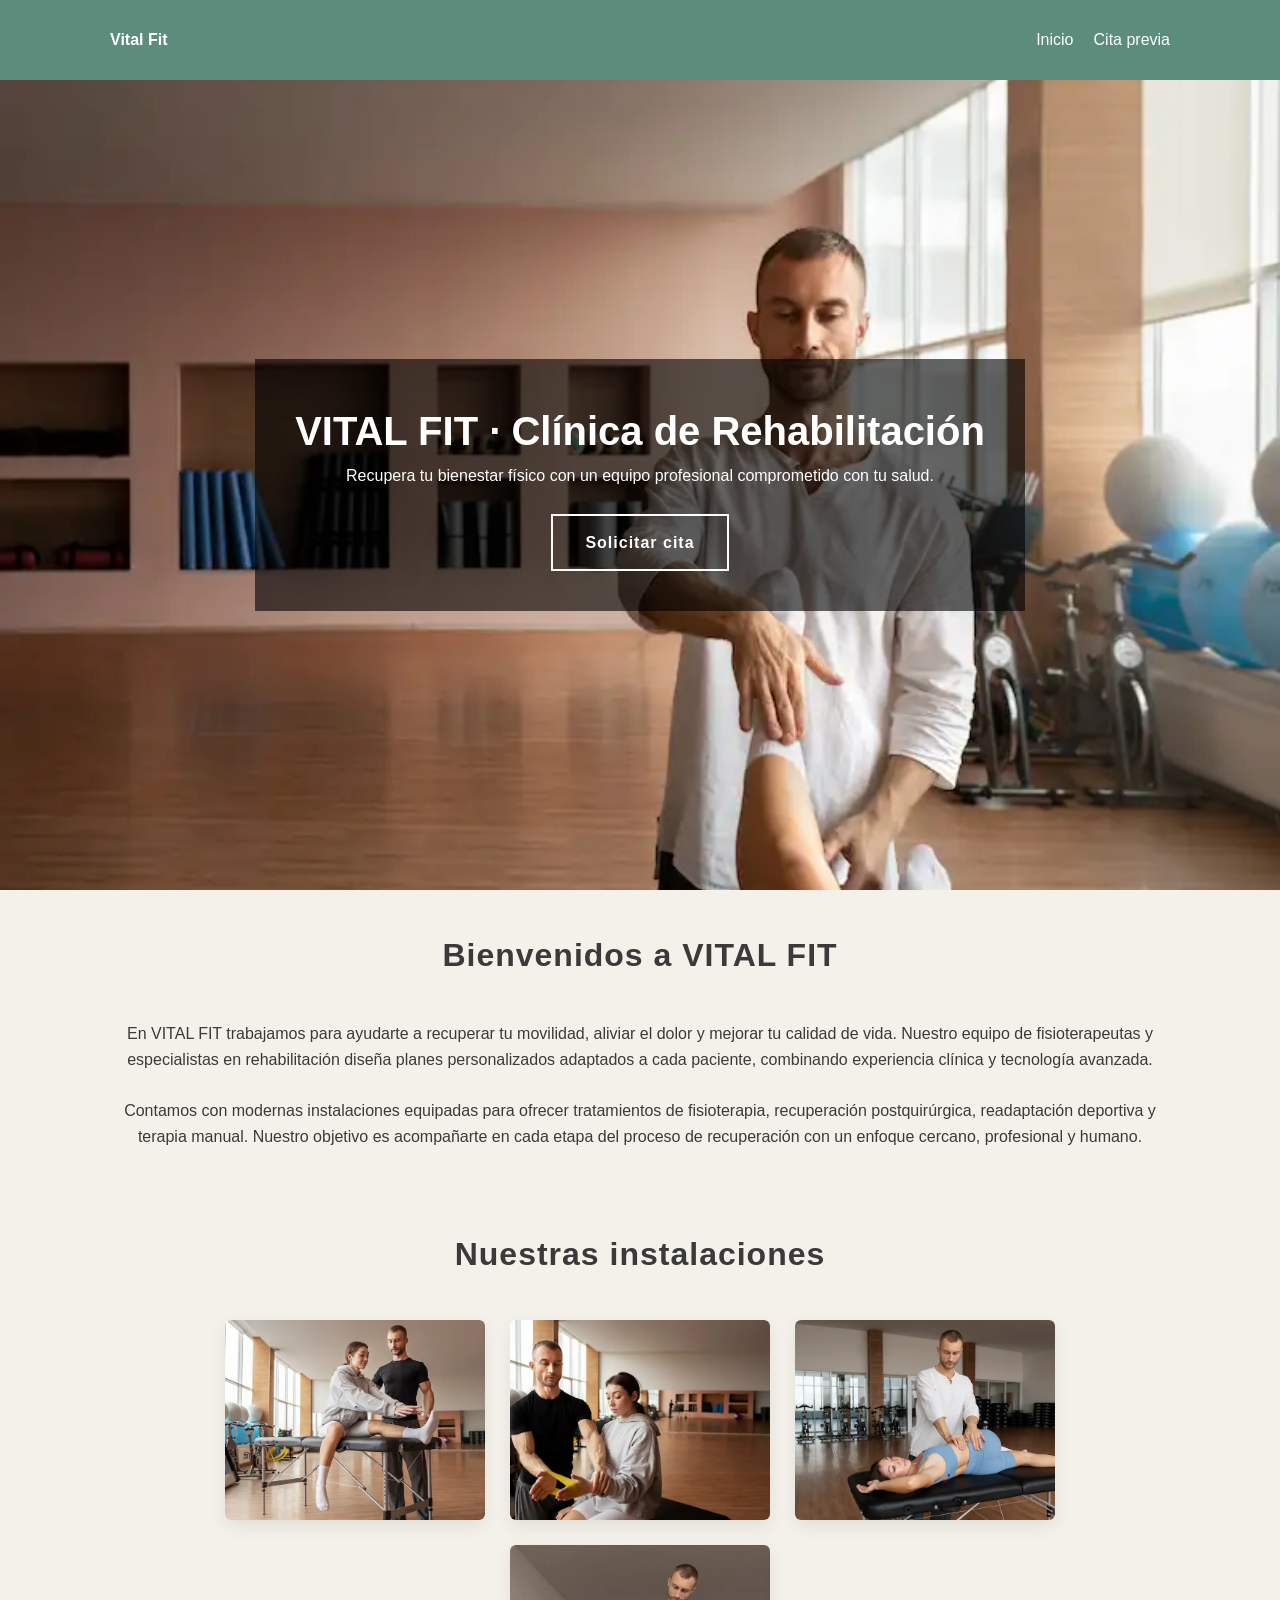
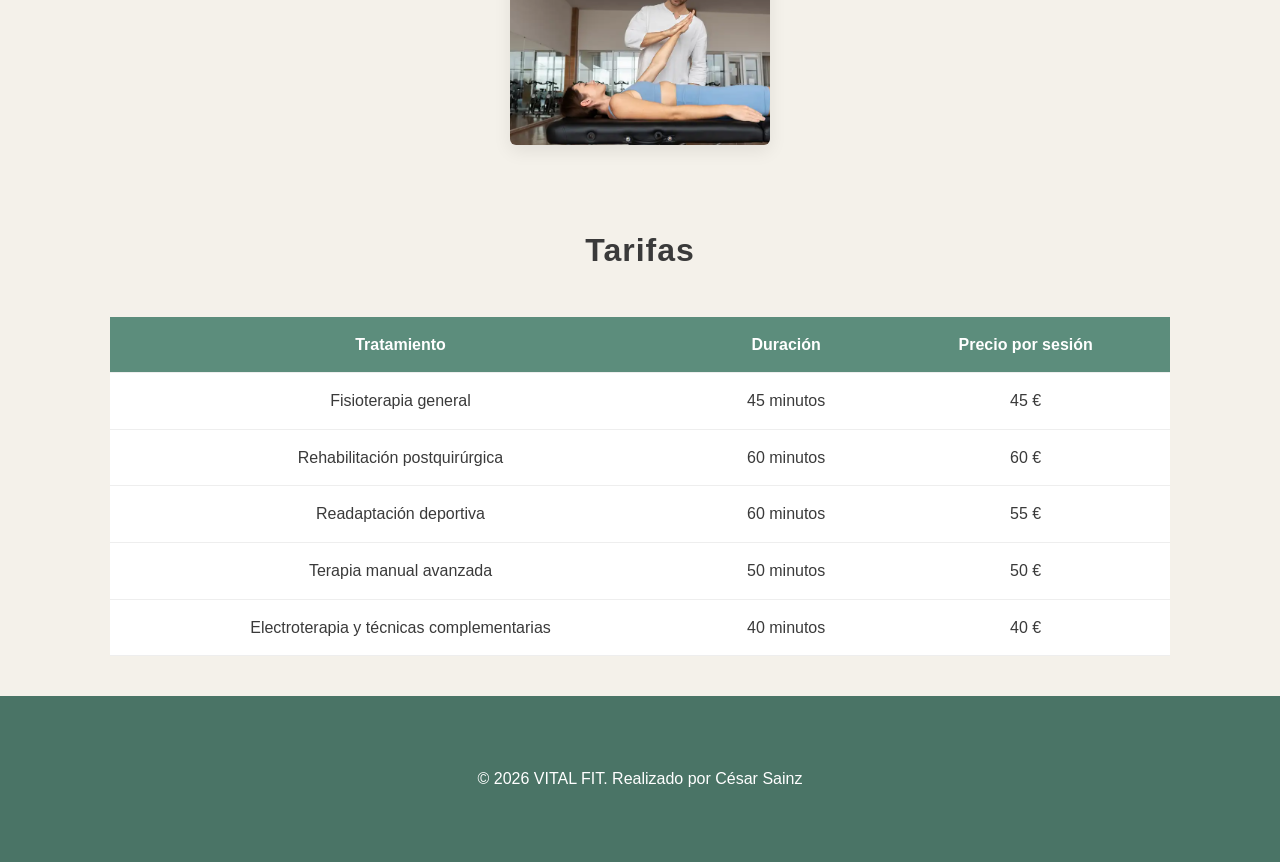
<file: index.html>
<!DOCTYPE html>
<html lang="es">
<head>
    <meta charset="UTF-8">
    <meta name="viewport" content="width=device-width, initial-scale=1.0">
    <title>Vital Fit</title>
    <link rel="stylesheet" href="style.css">
</head>
<body>

<header>
    <nav class="nav container">
        <div class="logo">Vital Fit</div>
        <!-- Sustituimos el div por una lista desordenada -->
        <ul class="menu">
            <li><a href="index.html">Inicio</a></li>
            <li><a href="reserva.html" class="btn-nav">Cita previa</a></li>
        </ul>
    </nav>
</header>

<main>

    <!-- HERO -->
    <section class="hero">
        <div class="hero-overlay">
            <h1>VITAL FIT · Clínica de Rehabilitación</h1>
            <p>Recupera tu bienestar físico con un equipo profesional comprometido con tu salud.</p>
            <a href="cita-previa.html" class="btn-cta">Solicitar cita</a>
        </div>
    </section>

    <!-- BIENVENIDA -->
    <section class="container text-center">
        <h2>Bienvenidos a VITAL FIT</h2>
        <p>
        En VITAL FIT trabajamos para ayudarte a recuperar tu movilidad,
        aliviar el dolor y mejorar tu calidad de vida. Nuestro equipo de
        fisioterapeutas y especialistas en rehabilitación diseña planes
        personalizados adaptados a cada paciente, combinando experiencia
        clínica y tecnología avanzada.
        </p>
    </br>
        <p>
        Contamos con modernas instalaciones equipadas para ofrecer
        tratamientos de fisioterapia, recuperación postquirúrgica,
        readaptación deportiva y terapia manual. Nuestro objetivo es
        acompañarte en cada etapa del proceso de recuperación con un
        enfoque cercano, profesional y humano.
        </p>
    </section>

    <!-- GALERÍA -->
    <section class="container">
        <h2 class="text-center">Nuestras instalaciones</h2>
        <div class="galeria">

           <figure>
                <img src="images/rehabilitacion-pierna-camilla.webp"
                 alt="Fisioterapeuta trabajando movilidad de pierna en camilla">
            </figure>

            <figure>
                <img src="images/ejercicio-terapeutico-banda-elastica.webp"
                 alt="Ejercicio terapéutico con banda elástica supervisado por fisioterapeuta">
            </figure>

            <figure>
                <img src="images/terapia-manual-espalda.webp"
                 alt="Sesión de terapia manual en zona lumbar">
            </figure>

            <figure>
                <img src="images/movilizacion-hombro-clinica.webp"
                 alt="Tratamiento de movilización de hombro en sala de rehabilitación">
            </figure>
        </div>
    </section>

    <!-- TARIFAS -->
    <section class="container">
        <h2 class="text-center">Tarifas</h2>
        <div class="tabla-wrapper">
            <table>
            <thead>
                <tr>
                    <th>Tratamiento</th>
                    <th>Duración</th>
                    <th>Precio por sesión</th>
                </tr>
            </thead>
            <tbody>
                <tr>
                    <td>Fisioterapia general</td>
                    <td>45 minutos</td>
                    <td>45 €</td>
                </tr>
                <tr>
                    <td>Rehabilitación postquirúrgica</td>
                    <td>60 minutos</td>
                    <td>60 €</td>
                </tr>
                <tr>
                    <td>Readaptación deportiva</td>
                    <td>60 minutos</td>
                    <td>55 €</td>
                </tr>
                <tr>
                    <td>Terapia manual avanzada</td>
                    <td>50 minutos</td>
                    <td>50 €</td>
                </tr>
                <tr>
                    <td>Electroterapia y técnicas complementarias</td>
                    <td>40 minutos</td>
                    <td>40 €</td>
                </tr>
            </tbody>
        </table>
        </div>
    </section>

</main>

<footer>
    <div class="container footer-content">
        <p>© 2026  VITAL FIT. Realizado por César Sainz</p>
    </div>
</footer>

</body>
</html>
</file>
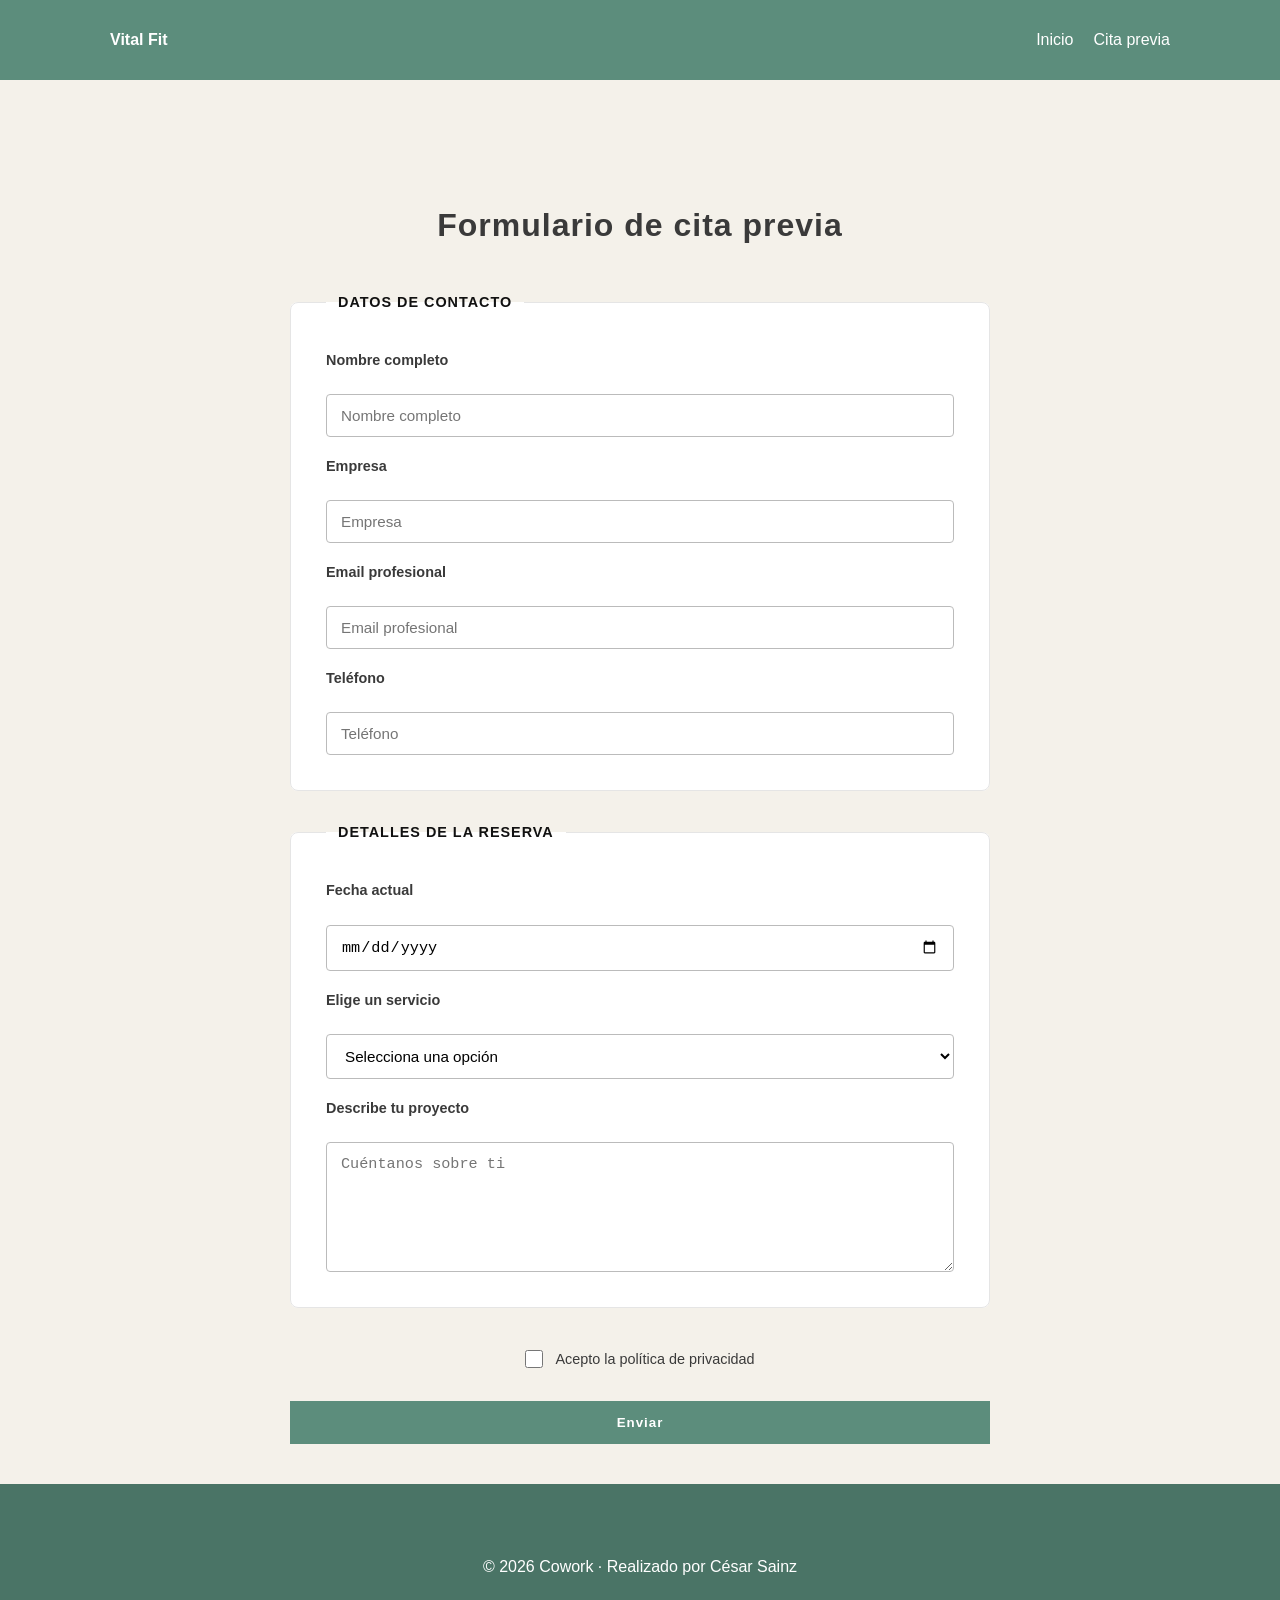
<file: reserva.html>
<!DOCTYPE html>
<html lang="es">
<head>
    <meta charset="UTF-8">
    <title>Reserva</title>
    <link rel="stylesheet" href="style.css">
</head>
<body>

<header>
    <nav class="nav container">
        <div class="logo">Vital Fit</div>
        <!-- Sustituimos el div por una lista desordenada -->
        <ul class="menu">
            <li><a href="index.html">Inicio</a></li>
            <li><a href="cita-previa.html" class="btn-nav">Cita previa</a></li>
        </ul>
    </nav>
</header>

<main>

<section class="container formulario">
    <h2 class="text-center">Formulario de cita previa</h2>

    <form>

    <fieldset>
        <legend>Datos de contacto</legend>

        <label for="nombre" class="required">Nombre completo</label>
        <input type="text" id="nombre" placeholder="Nombre completo" required>

        <label for="empresa">Empresa</label>
        <input type="text" id="empresa" placeholder="Empresa">

        <label for="email" class="required">Email profesional</label>
        <input type="email" id="email" placeholder="Email profesional" required>

        <label for="telefono" class="required">Teléfono</label>
        <input type="tel" id="telefono" placeholder="Teléfono" required>
    </fieldset>


    <fieldset>
        <legend>Detalles de la reserva</legend>

        <label for="fecha" class="required">Fecha actual</label>
        <input type="date" id="fecha" required>

        <label for="servicio" class="required">Elige un servicio</label>
        <select id="servicio" required>
            <option value="">Selecciona una opción</option>
            <option value="puesto_flexible">Puesto Flexible</option>
            <option value="puesto_fijo">Puesto Fijo</option>
            <option value="oficina_privada">Oficina Privada</option>
            <option value="pase_diario">Pase Diario</option>
            <option value="otro">Otro</option>
        </select>

        <label for="mensaje" class="required">Describe tu proyecto</label>
        <textarea id="mensaje" placeholder="Cuéntanos sobre ti" required></textarea>
    </fieldset>


    <div class="checkbox">
        <input type="checkbox" id="privacidad" required>
        <label for="privacidad">Acepto la política de privacidad</label>
    </div>

    <button type="submit">Enviar</button>

</form>
</section>

</main>

<footer>
    <div class="container footer-content">
        <p>© 2026 Cowork · Realizado por César Sainz</p>
    </div>
</footer>

</body>
</html>
</file>
<file: style.css>
/* =========================
   RESET
========================= */
*{
    margin:0;
    padding:0;
    box-sizing:border-box;
}

/* =========================
   BASE
========================= */
body{
    font-family:Arial, sans-serif;
    background:#F4F1EA;
    color:#3A3A3A;
    line-height:1.6;
    padding-top:80px; /* Compensación header fixed */
}

h2{
    font-size:2rem;
    font-weight:700;
    text-align:center;
    margin-bottom:40px;
    letter-spacing:1px;
    position:relative;
}

/* =========================
   UTILIDADES
========================= */
.container{
    max-width:1100px;
    margin:auto;
    padding:40px 20px;
}

.text-center{
    text-align:center;
}

/* =========================
   ACCESIBILIDAD - FOCUS
========================= */
a:focus,
button:focus,
input:focus,
textarea:focus,
select:focus {
    outline: 3px solid #C9A74D;
    outline-offset: 3px;
}

:focus:not(:focus-visible) {
    outline: none;
}

/* =========================
   HEADER / NAV
========================= */
header{
    position:fixed;
    top:0;
    left:0;
    width:100%;
    height:80px;
    background:#5C8D7C;
    z-index:1000;
    display:flex;
    align-items:center;
}

.nav{
    display:flex;
    justify-content:space-between;
    align-items:center;
    width:100%;
    padding:0 20px;
}

.logo{
    color:white;
    font-weight:bold;
}

.menu{
    list-style:none;
    display:flex;
    align-items:center;
    gap:20px;
}

.menu a{
    color:white;
    text-decoration:none;
    transition:opacity 0.3s ease;
}

.menu a:hover{
    opacity:0.8;
}

/* =========================
   HERO
========================= */
.hero{
    height:90vh;
    background:url("images/hero.webp") center/cover no-repeat;
    display:flex;
    align-items:center;
    justify-content:center;
}

.hero-overlay{
    background:rgba(0,0,0,0.6);
    padding:40px;
    text-align:center;
    color:white;
}

.hero h1{
    font-size:2.5rem;
    margin-bottom:0;
}

.btn-cta{
    display:inline-block;
    margin-top:25px;
    padding:14px 32px;
    background:transparent;
    color:#fff;
    border:2px solid #fff;
    text-decoration:none;
    font-weight:bold;
    letter-spacing:1px;
    transition:all 0.3s ease;
}

.btn-cta:hover{
    background:#fff;
    color:#5C8D7C;
}

/* =========================
   GALERÍA
========================= */
.galeria{
    display:flex;
    flex-wrap:wrap;
    justify-content:center;
    gap:25px;
}

.galeria figure{
    width:260px;
    overflow:hidden;
    border-radius:6px;
    background:white;
    box-shadow:0 6px 18px rgba(0,0,0,0.08);
    transition:transform 0.3s ease, box-shadow 0.3s ease;
}

.galeria figure:hover{
    transform:translateY(-5px);
    box-shadow:0 10px 25px rgba(0,0,0,0.15);
}

.galeria img{
    width:100%;
    height:200px;
    object-fit:cover;
    display:block;
}

/* =========================
   TABLA
========================= */
.tabla-wrapper{
    overflow-x:auto;
}

table{
    width:100%;
    background:white;
    border-collapse:collapse;
}

thead{
    background:#5C8D7C;
    color:white;
}

th, td{
    padding:15px;
    text-align:center;
    border-bottom:1px solid #eee;
}

/* =========================
   FORMULARIO
========================= */
.formulario{
    padding-top:120px;
}

.formulario form{
    display:flex;
    flex-direction:column;
    gap:30px;
    max-width:700px;
    margin:auto;
}

fieldset{
    border:1px solid #e5e5e5;
    padding:35px;
    border-radius:8px;
    background:#fff;
    display:flex;
    flex-direction:column;
    gap:18px;
}

legend{
    padding:0 12px;
    font-weight:bold;
    font-size:0.9rem;
    letter-spacing:1px;
    text-transform:uppercase;
    color:#111;
}

label{
    font-size:0.9rem;
    font-weight:600;
    margin-bottom:4px;
}

input,
textarea,
select{
    width:100%;
    padding:12px 14px;
    border:1px solid #bbb; /* más contraste */
    background:#ffffff; /* más limpio */
    border-radius:4px;
    font-size:0.95rem;
    transition:all 0.2s ease;
}

textarea{
    min-height:130px;
    resize:vertical;
}

input:hover,
textarea:hover,
select:hover{
    border-color:#bbb;
}

input:focus,
textarea:focus,
select:focus{
    outline:none;
    border-color:#5C8D7C;
    box-shadow:0 0 0 2px rgba(92,141,124,0.2);
    background:#fff;
}

.checkbox{
    display:flex;
    align-items:center;
    justify-content:center;
    gap:12px;
    margin-top:10px;
    font-size:0.9rem;
}

.checkbox input{
    width:18px;
    height:18px;
    cursor:pointer;
}

.checkbox label{
    margin:0;
    font-weight:500;
    cursor:pointer;
}

button{
    padding:14px;
    background:#5C8D7C;
    color:white;
    border:none;
    font-weight:600;
    letter-spacing:1px;
    cursor:pointer;
    transition:background 0.3s ease;
}

button:hover{
    background:#4A7466;
}

/* =========================
   FOOTER
========================= */
footer{
    background:#4A7466;
    color:white;
    padding:30px 0;
}

.footer-content{
    display:flex;
    justify-content:center;
    align-items:center;
    flex-wrap:wrap;
}

footer a{
    color:white;
    text-decoration:none;
    margin-left:15px;
}

/* =========================
   RESPONSIVE
========================= */
@media (max-width:768px){

    header{
        height:auto;
        padding:15px 0;
    }

    body{
        padding-top:120px; /* ajusta según lo que ocupe */
    }

    .nav{
        flex-direction:column;
        gap:15px;
    }

    .menu{
        flex-direction:column;
        align-items:center;
    }

    .hero h1{
        font-size:1.8rem;
    }

    .galeria figure{
        width:45%;
    }

    .footer-content{
        flex-direction:column;
        gap:10px;
        text-align:center;
    }
}

@media (max-width:480px){

    .galeria figure{
        width:100%;
    }
}
</file>
